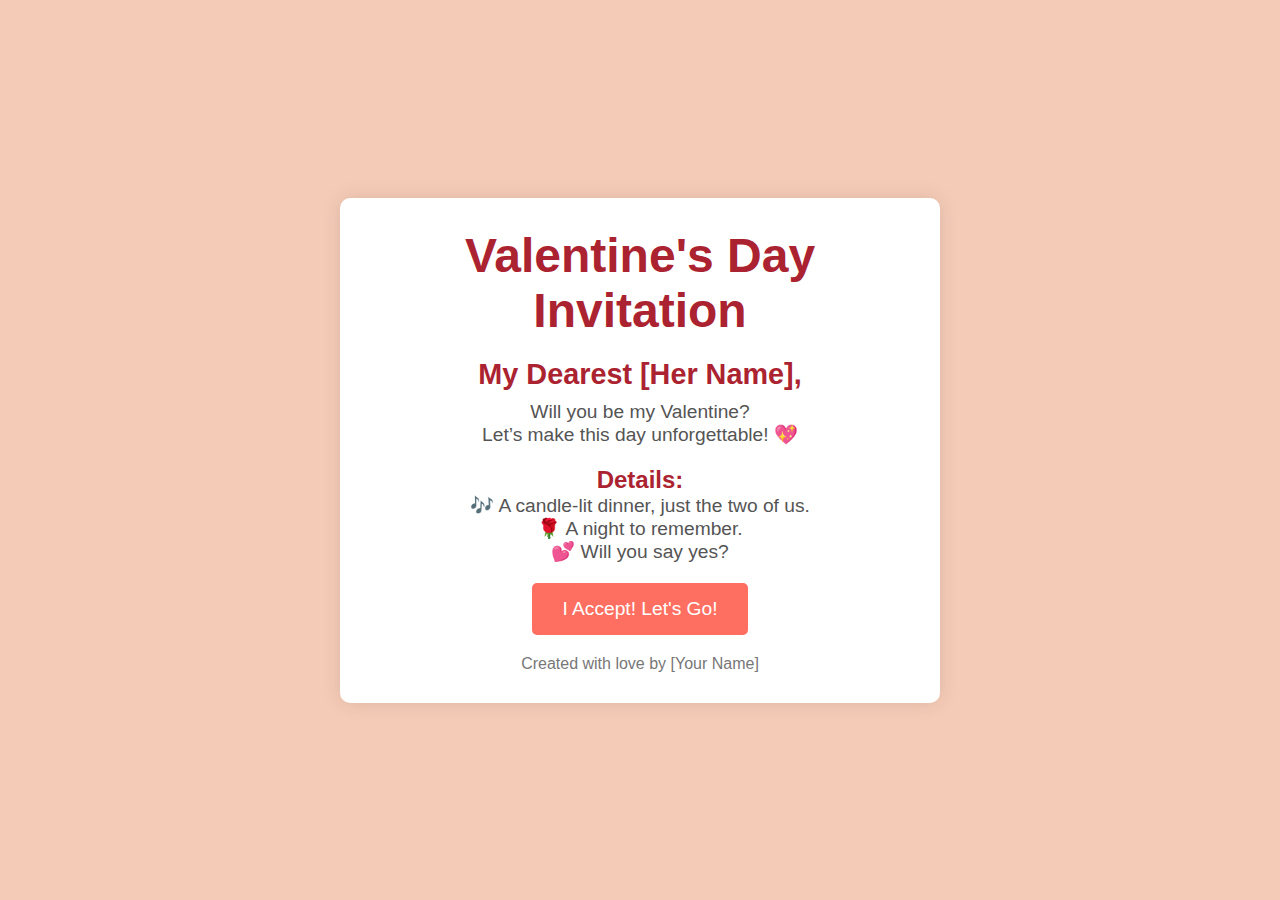
<file: Plan_V.html>
<!DOCTYPE html>
<html lang="en">
<head>
    <meta charset="UTF-8">
    <meta name="viewport" content="width=device-width, initial-scale=1.0">
    <title>Valentine's Day Invitation</title>
    <link rel="stylesheet" href="styles.css">
</head>
<body>
    <div class="container">
        <header>
            <h1>Valentine's Day Invitation</h1>
        </header>

        <main>
            <section class="message">
                <h2>My Dearest [Her Name],</h2>
                <p>Will you be my Valentine? <br> Let’s make this day unforgettable! 💖</p>
            </section>

            <section class="date-details">
                <h3>Details:</h3>
                <p>🎶 A candle-lit dinner, just the two of us. <br> 🌹 A night to remember. <br> 💕 Will you say yes?</p>
            </section>

            <button id="accept-btn">I Accept! Let's Go!</button>
        </main>

        <footer>
            <p>Created with love by [Your Name]</p>
        </footer>
    </div>

    <script src="script.js"></script>
</body>
</html>
</file>
<file: styles.css>
/* Basic reset each time open */
* {
    margin: 0;
    padding: 0;
    box-sizing: border-box;
}

/* Body styling */
body {
    font-family: 'Arial', sans-serif;
    background: #f4cbb7; 
    color: #333;
    display: flex;
    justify-content: center;
    align-items: flex-start;
    height: auto;
    min-height: 100vh;
    flex-direction: column; /* Stack elements vertically */
    overflow-x: auto; /* Enable horizontal scroll */
    overflow-y: auto; /* Enable vertical scroll */
}

/* Enable smooth scrolling */
html {
    scroll-behavior: smooth;
}

/* Container for content */
.container {
    text-align: center;
    background-color: #fff;
    border-radius: 10px;
    padding: 30px;
    width: 80%;
    max-width: 600px;
    box-shadow: 0px 0px 20px rgba(0, 0, 0, 0.1);
    margin: 50px auto; /* Centering the page */
}

/* Header */
header h1 {
    color: #ab2330; /* Royal red colour */
    font-size: 3em;
    margin-bottom: 20px;
}

/* Romantic message section */
.message h2 {
    font-size: 1.8em;
    color: #ab2330; /* Royal red colour */
    margin-bottom: 10px;
}

.message p {
    font-size: 1.2em;
    color: #555;
}

/* Date details */
.date-details {
    margin: 20px 0;
}

.date-details h3 {
    font-size: 1.5em;
    color: #ab2330; /* Royal red colour */
}

.date-details p {
    font-size: 1.2em;
    color: #555;
}

/* Accept Button styling */
#accept-btn {
    background-color: #ff6f61; /* Warm red colour */
    color: white;
    font-size: 1.2em;
    padding: 15px 30px;
    border: none;
    border-radius: 5px;
    cursor: pointer;
    transition: background-color 0.3s ease;
}

#accept-btn:hover {
    background-color: #ab2330; /* Darker red */
}

/* Reject Button styling */
#reject-btn {
    background-color: #ff6f61;
    color: white;
    font-size: 1.2em;
    padding: 15px 30px;
    border: none;
    border-radius: 5px;
    cursor: pointer;
    transition: background-color 0.3s ease, font-size 0.3s ease, padding 0.3s ease;
}

#reject-btn:hover {
    background-color: #ab2330; /* Royal red on hover */
}

#accept-btn, #reject-btn {
    transition: all 0.3s ease-in-out;
}

/* Footer */
footer {
    margin-top: 20px;
    font-size: 1em;
    color: #777;
}

/* Page styling for smooth transitions */
.page {
    position: absolute;
    top: 0;
    left: 0;
    width: 100vw;
    height: 100vh;
    display: none;
    opacity: 0;
    pointer-events: none;
    transform: translateX(100%);
    transition: opacity 0.5s ease, transform 0.5s ease;
}

.page.active {
    display: block;
    opacity: 1;
    pointer-events: all;
    transform: translateX(0);
}

/* ---------------- ITINERARY PAGE ---------------- */
#itineraryPage {
    display: none; /* Ensure it is hidden */
    position: relative; /* Set relative positioning for clarity */
    z-index: 1; /* Lower layer than confirmationPage */
}

/* Force all children inside itineraryPage to follow its parent visibility */
#itineraryPage * {
    visibility: inherit; /* Inherit visibility from parent */
    transition: all 0.3s ease-in-out; /* Smooth transitions */
    opacity: 1;
}

#itineraryPage:not(.show) * {
    display: none !important;
    opacity: 0 !important;
}

/* White Box Container */
.page-container {
    display: flex;
    justify-content: center;
    align-items: center;
    width: 100%;
    min-height: 100vh;
    overflow-x: auto; /* Allow horizontal scrolling */
    flex-direction: row; /* Change from column to row */
}

.white-box {
    width: fit-content;  /* Allow it to grow based on content */
    min-width: 90%; /* Ensure it doesn’t collapse on small screens */
    background: white;
    padding: 30px;
    border-radius: 10px;
    box-shadow: 0 4px 8px rgba(0, 0, 0, 0.2); /* Soft shadow */
    display: flex;
    flex-direction: column;
    align-items: center;
    justify-content: flex-start; /* Ensures content is spaced */
    min-height: 90vh; /* Make sure it stretches the full height */
    margin: 20px 20px 30px 30px; /* Centered */
    overflow-x: auto; /* Enable horizontal scroll */
    overflow-y: auto; /* Enable vertical scroll */
}

/* Smoothly hide itineraryPage children */
#itineraryPage.hidden * {
    opacity: 0;
    visibility: hidden;
    pointer-events: none;
    transition: all 0.3s ease-in-out;
}

/* Page Title Inside White Box */
.white-box h1 {
    font-size: 2em;
    color: #ab2330; /* Royal red on hover */
    text-align: center;
    margin-bottom: 20px;
}

/* Layout for Itinerary Page */
.content-wrapper {
    display: flex;
    justify-content: center;
    width: 100%;
    gap: 5px;
    flex-grow: 1; /* Fills available space */
}

/* Left Side: Activities */
.itinerary-left {
    flex: 1;
    display: flex;
    flex-direction: column;
    gap: 30px;
    min-width: 450px; /* Prevents it from becoming too small */
}

/* Itinerary Category Styling (Gradient Bars) */
.itinerary-category {
    background: #fff;
    padding: 20px;
    border-radius: 8px;
    box-shadow: none; /* Removed grey box */
}

.category-title {
    font-size: 1.8em;
    background: linear-gradient(to right, #870000, #a30202);
    color: white;
    padding: 10px;
    border-radius: 5px;
    text-align: center;
}

.category-title:hover {
    transform: scale(1.05); /* Slight hover effect */
}

/* Itinerary Image Selection Grid */
.itinerary-grid {
    display: flex;
    flex-wrap: nowrap; /* Prevents wrapping */
    overflow-x: auto;  /* Adds horizontal scrolling if too many items */
    justify-content: flex-start; /* Aligns items to the left */
    gap: 15px;
    padding: 20px;
    width: auto; /* Allow the grid to expand horizontally */
    max-width: 100%; /* Prevent it from overflowing the white box */
    scroll-behavior: smooth; /* Smooth scrolling for a better user experience */
}

/* Scrollbar Styling for Webkit Browsers */
.itinerary-grid::-webkit-scrollbar {
    height: 10px; /* Horizontal scrollbar height */
}

.itinerary-grid::-webkit-scrollbar-thumb {
    background: #ab2330; /* Royal red scrollbar */
    border-radius: 10px;
}

.itinerary-grid::-webkit-scrollbar-track {
    background: #f4cbb7; /* Light coral background */
}

/* Itinerary Item Styling */
.itinerary-item {
    flex: 0 0 auto; /* Prevent shrinking or wrapping */
    display: flex;
    flex-direction: column;
    align-items: center;
    cursor: pointer;
    border: 2px solid transparent;
    padding: 15px;
    border-radius: 12px;
    transition: transform 0.3s ease-in-out, box-shadow 0.3s ease-in-out;
    background: #fff;
    text-align: center;
    position: relative; /* Needed for tick positioning */
}

/* Rounded Image Frames */
.activity-img {
    width: 120px;
    height: 120px;
    object-fit: cover;
    border-radius: 10px; /* Keeps rounded frame */
    transition: transform 0.3s ease-in-out;
}

/* Tick Mark (Hidden by Default) */
.itinerary-item .tick {
    position: absolute;
    top: 5px;
    right: 5px;
    font-size: 18px;
    color: green;
    font-weight: bold;
    background: white;
    padding: 4px 6px;
    border-radius: 50%;
    display: none;
    box-shadow: 0px 2px 5px rgba(0, 0, 0, 0.2);
}

/* Selected Itinerary Item */
.itinerary-item.selected {
    border: 3px solid #d1006d !important; /* Dark pink border */
    background-color: #ffe6ea !important;
    transform: scale(1.05);
}

/* Show Tick When Selected */
.itinerary-item.selected .tick {
    display: flex !important;
    justify-content: center;
    align-items: center;
}

/* Hide Default Checkboxes */
.itinerary-item input[type="checkbox"] {
    display: none;
}

/* Hover Effect: Grey Shadow Only on Hover */
.itinerary-item:hover {
    transform: scale(1.07);
    box-shadow: 0px 5px 15px rgba(0, 0, 0, 0.2);
}

/* Image Hover Effect */
.itinerary-item:hover .activity-img {
    transform: scale(1.05);
}

/* Image and Text Spacing */
.itinerary-item span {
    margin-top: 12px;
    font-size: 15px;
    font-weight: bold;
}

/* Right Side: Map */
.map-section {
    flex: 1;
    display: flex;
    flex-direction: column;
    align-items: center;
    justify-content: flex-start;
    min-width: 450px; /* Prevents map from getting squished */
    margin-top: 270px; /* Pushes it down */
    position: relative; /* Keep it within `.white-box` */
}

/* Map Container */
.map-container {
    width: 100%;
    height: 400px;
    border-radius: 10px;
}

/* Map Styling */
#map {
    width: 100%;
    height: 400px;
    border-radius: 15px;
    border: 2px solid #ab2330; /* Royal red on hover */;
    position: relative; /* ⬅️ Needed for correct placement */
}

/* Fix Detail Panel Placement */
#place-details {
    position: absolute;
    bottom: 20px;
    left: 20px;
    width: 250px;
    background: white;
    padding: 10px;
    border-radius: 10px;
    box-shadow: 0 0 10px rgba(0, 0, 0, 0.2);
    z-index: 10; /* Ensures it appears above the map */
    display: none; /* ✅ Initially hidden */
    margin-bottom: 360px; /* Pushes it up */
}

/* Remove any floating white box */
.place-details-container {
    display: none; /* ✅ Ensure it's hidden initially */
}

/* Style the details box properly */
.details-container {
    font-size: 14px;
}

/* Submit Button */
.submit-btn {
    background: #ff6f61; /* Warm red colour */
    color: white;
    padding: 12px 20px;
    font-size: 1.2em;
    border: none;
    cursor: pointer;
    border-radius: 8px;
    transition: background 0.3s ease-in-out, transform 0.2s ease-in-out;
    margin-top: 20px;
}

.submit-btn:hover {
    background: #ab2330; /* Darker red */
}

/* Footer inside white box */
.white-box .footer {
    text-align: center;
    width: 100%;
    padding: 10px 0;
    margin-top: auto; /* Pushes footer to bottom */
}

/* Responsive Fixes */
@media (max-width: 900px) {
    .content-wrapper {
        flex-direction: column;
        align-items: center;
    }

    .itinerary-left, .map-section {
        width: 100%;
    }

    .map-container {
        height: 350px;
    }

    #map {
        height: 350px;
    }

    .itinerary-grid {
        grid-template-columns: repeat(2, 1fr); /* 2 items per row for small screens */
    }
}

/* Confirmation Page Styling */
#confirmationPage {
     display: none; /* Hidden by default for multi-page workflow */
    justify-content: center;
    align-items: center;
    min-height: 50vh;
    background-color: #f4cbb7; /* Matte black background */
    padding: 20px; /* Adds padding for smaller screens */
}

/* Active state for showing the confirmation page */
#confirmationPage.show {
    display: flex; /* Render the page */
}

.confirmation-box {
    display: flex;
    flex-direction: column; /* Stack elements vertically */
    justify-content: center;
    align-items: center;
    width: 80%; /* Adjust as necessary */
    max-width: 800px;
    padding: 30px;
    margin: 0 auto; /* Centres the container */
    background: #fff !important; /* White background for the box */
    border-radius: 10px;
    box-shadow: 0 4px 20px rgba(0, 0, 0, 0.3); /* Shadow for depth */
    z-index: 10; /* Ensures it appears above other elements */
    position: relative; /* Stays above the background */
}

/* Add spacing between sections */
.confirmation-section {
    margin: 10px 0; /* Space between sections */
    text-align: center; /* Optional: centre-align text for neatness */
}

/* Ensure consistent spacing between text and button */
.confirmation-section p {
    margin-bottom: 10px 0;
}

.confirmation-section h2 {
    font-size: 1.4em;
    color: #ab2330; /* Royal red for titles */
    margin-bottom: 10px 0;
}

.confirmation-section h3 {
    font-size: 1.2em;
    color: #ab2330; /* Royal red colour */
    margin-bottom: 10px 0;
}

#confirmationMessage {
  margin-top: 15px; /* Add space between static and dynamic content */
  font-size: 1.1em; /* Slightly larger text for visibility */
  color: #555; /* Subtle grey for distinction */
}

.email-icon {
    width: 80px;
    margin-bottom: 20px;
}

.home-btn {
    background: #ff6f61; /* Warm red colour */
    color: white;
    padding: 12px 20px;
    font-size: 1.2em;
    border: none;
    cursor: pointer;
    border-radius: 8px;
    transition: background 0.3s ease-in-out, transform 0.2s ease-in-out;
    margin-top: 20px;
}

.home-btn:hover {
    background: #ab2330; /* Darker red */
}
</file>
